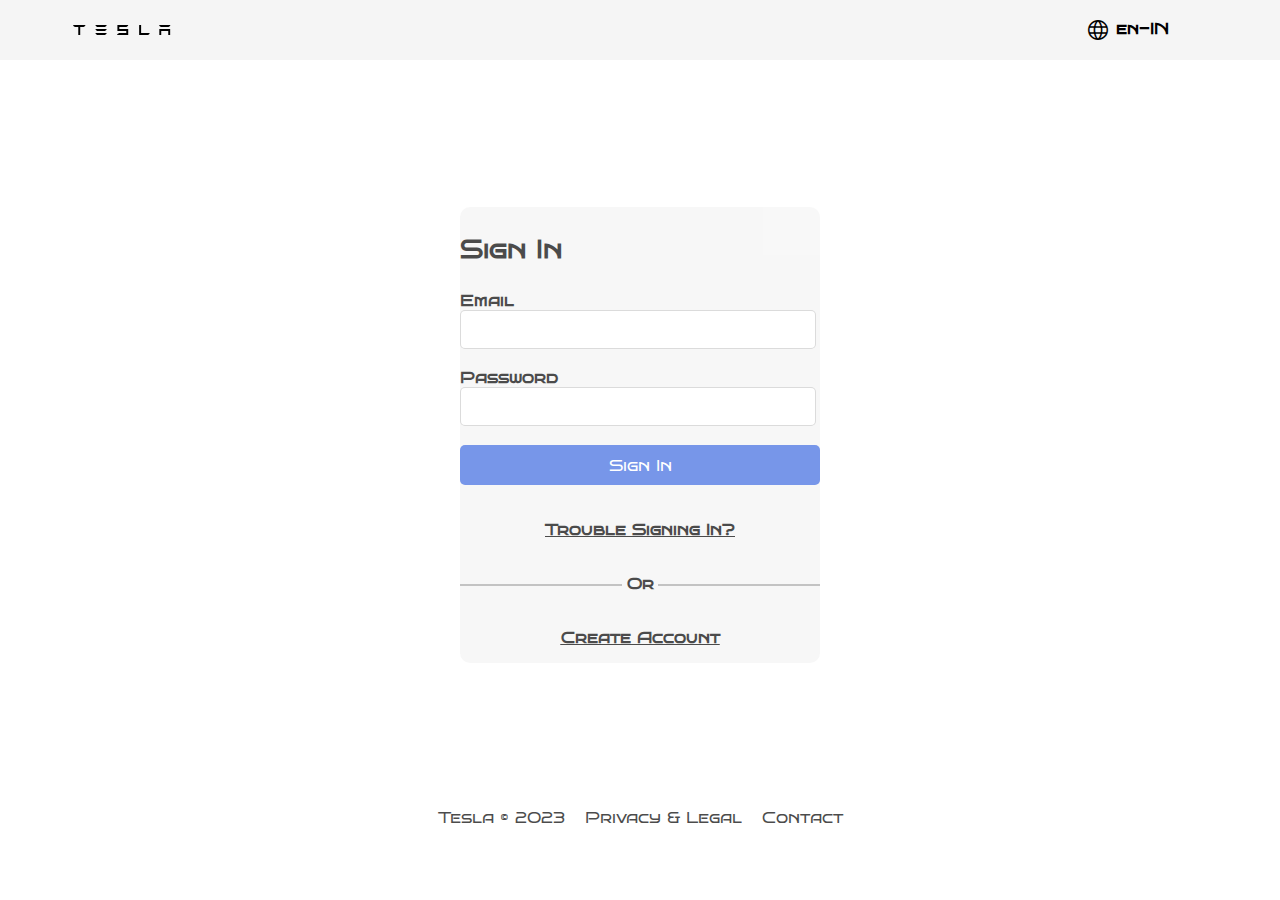
<file: Task-1/account.html>
<!DOCTYPE html>
<html lang="en">
<head>
    <title>Tesla SSO - Sign in</title>
    <link rel="stylesheet" href="account.css">
    <link rel="stylesheet" href="https://fonts.googleapis.com/css2?family=Material+Symbols+Outlined:opsz,wght,FILL,GRAD@20..48,100..700,0..1,-50..200" />
    <link rel="preconnect" href="https://fonts.googleapis.com">
    <link rel="preconnect" href="https://fonts.gstatic.com" crossorigin>
    <link href="https://fonts.googleapis.com/css2?family=Bruno+Ace+SC&display=swap" rel="stylesheet">
    <link rel="icon" type="image/x-icon" href="tesla_logo_icon_169601.png">
</head>
<body>
    <header>
        <nav>
            <div class="one"> 
                <a href="#">
                <svg class="tds-icon tds-icon-logo-wordmark tds-site-logo-icon" viewBox="0 0 342 35" xmlns="http://www.w3.org/2000/svg">
                <path d="M0 .1a9.7 9.7 0 0 0 7 7h11l.5.1v27.6h6.8V7.3L26 7h11a9.8 9.8 0 0 0 7-7H0zm238.6 0h-6.8v34.8H263a9.7 9.7 0 0 0 6-6.8h-30.3V0zm-52.3 6.8c3.6-1 6.6-3.8 7.4-6.9l-38.1.1v20.6h31.1v7.2h-24.4a13.6 13.6 0 0 0-8.7 7h39.9v-21h-31.2v-7h24zm116.2 28h6.7v-14h24.6v14h6.7v-21h-38zM85.3 7h26a9.6 9.6 0 0 0 7.1-7H78.3a9.6 9.6 0 0 0 7 7zm0 13.8h26a9.6 9.6 0 0 0 7.1-7H78.3a9.6 9.6 0 0 0 7 7zm0 14.1h26a9.6 9.6 0 0 0 7.1-7H78.3a9.6 9.6 0 0 0 7 7zM308.5 7h26a9.6 9.6 0 0 0 7-7h-40a9.6 9.6 0 0 0 7 7z" fill="currentColor">
                </path>
                </svg></a>
            </div>
            <div class="two"></div>
            <div class="lang">
                <button class="btn">
                    <span class="material-symbols-outlined">language</span>
                    en-IN
                </button>
            </div>
        </nav>
    </header>
    <div class="account">
        <form name="userinfo" onsubmit="return validate()">
            <p style="font-size: 26px;">Sign In</p>
            Email<br>
            <input type="email" name="email" pattern="[a-z0-9._%+-]+@[a-z0-9.-]+\.[a-z]{2,}$"><br><br>
            Password<br>
            <input type="text" name="password" pattern="(?=.*\d)(?=.*[a-z])(?=.*[A-Z]).{8,}"><br><br>
            <button class="btn" type="submit">Sign In</button><br><br>
            <p class="sign"><a href="#">Trouble Signing In?</a></p><br>
            <div class="or">Or</div><br>
            <p class="sign"><a href="signup.html">Create Account</a></p>
            <!-- <button class="btn1" type="submit">Create Account</button><br><br> -->
        </form>
    </div><br>
    <footer>
        <div class="foot">
            <ul>
                <li><a href="#">Tesla © 2023</a></li>
                <li><a href="#">Privacy & Legal</a></li>
                <li><a href="#">Contact</a></li>
            </ul>
        </div>
    </footer>
    <script src="signin.js"></script>
</body>
</html>
</file>
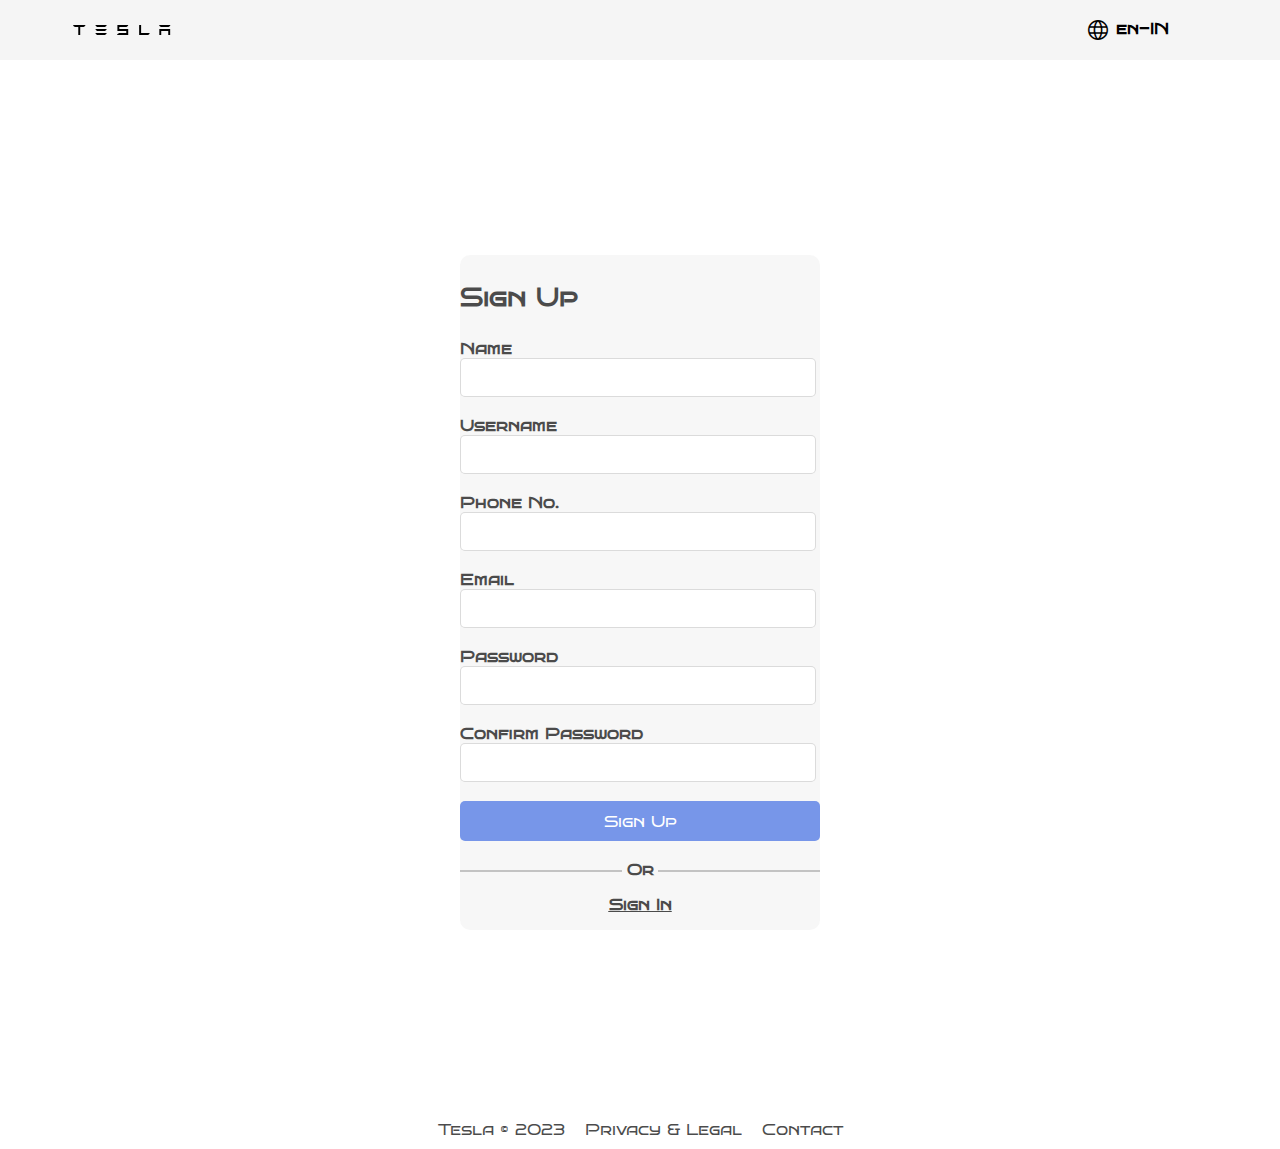
<file: Task-1/signup.html>
<!DOCTYPE html>
<html lang="en">

<head>
    <title>Tesla SSO - Sign Up</title>
    <link rel="stylesheet" href="signup.css">
    <link rel="stylesheet" href="https://fonts.googleapis.com/css2?family=Material+Symbols+Outlined:opsz,wght,FILL,GRAD@20..48,100..700,0..1,-50..200"/>
    <link rel="preconnect" href="https://fonts.googleapis.com">
    <link rel="preconnect" href="https://fonts.gstatic.com" crossorigin>
    <link href="https://fonts.googleapis.com/css2?family=Bruno+Ace+SC&display=swap" rel="stylesheet">
    <link rel="icon" type="image/x-icon" href="tesla_logo_icon_169601.png">  
</head>
<body>
    <header>
        <nav>
            <div class="one"> 
                <a href="#">
                <svg class="tds-icon tds-icon-logo-wordmark tds-site-logo-icon" viewBox="0 0 342 35" xmlns="http://www.w3.org/2000/svg">
                <path d="M0 .1a9.7 9.7 0 0 0 7 7h11l.5.1v27.6h6.8V7.3L26 7h11a9.8 9.8 0 0 0 7-7H0zm238.6 0h-6.8v34.8H263a9.7 9.7 0 0 0 6-6.8h-30.3V0zm-52.3 6.8c3.6-1 6.6-3.8 7.4-6.9l-38.1.1v20.6h31.1v7.2h-24.4a13.6 13.6 0 0 0-8.7 7h39.9v-21h-31.2v-7h24zm116.2 28h6.7v-14h24.6v14h6.7v-21h-38zM85.3 7h26a9.6 9.6 0 0 0 7.1-7H78.3a9.6 9.6 0 0 0 7 7zm0 13.8h26a9.6 9.6 0 0 0 7.1-7H78.3a9.6 9.6 0 0 0 7 7zm0 14.1h26a9.6 9.6 0 0 0 7.1-7H78.3a9.6 9.6 0 0 0 7 7zM308.5 7h26a9.6 9.6 0 0 0 7-7h-40a9.6 9.6 0 0 0 7 7z" fill="currentColor">
                </path>
                </svg></a>
            </div>
            <div class="two"></div>
            <div class="lang">
                <button class="btn">
                    <span class="material-symbols-outlined">language</span>
                    en-IN
                </button>
            </div>
        </nav>
    </header>

    <div class="account">
        <form name="userinfo" onsubmit="return validate()">
            <p style="font-size: 26px;">Sign Up</p>
            Name<br>
            <input type="text" name="name"><br><br>
            Username<br>
            <input type="text" name="username"><br><br>
            Phone No.<br>
            <input type="text" name="phone"><br><br>
            Email<br>
            <input type="email" name ="email" pattern="[a-z0-9._%+-]+@[a-z0-9.-]+\.[a-z]{2,}$"><br><br>
            Password<br>
            <input type="password" name="password" pattern="(?=.*\d)(?=.*[a-z])(?=.*[A-Z]).{8,}"><br><br>
            Confirm Password<br>
            <input type="password" name="confirm" pattern="(?=.*\d)(?=.*[a-z])(?=.*[A-Z]).{8,}"><br><br>

            <button class="btn" id="submit" type="submit">Sign Up</button><br><br>
            <div class="or">Or</div>
            <p class="sign"><a href="account.html">Sign In</a></p>
        </form>
    </div>

    <footer>
        <div class="foot">
            <ul>
                <li><a href="#">Tesla © 2023</a></li>
                <li><a href="#">Privacy & Legal</a></li>
                <li><a href="#">Contact</a></li>
            </ul>
        </div>
    </footer>

    <script src="signup.js"></script>
</body>
</html>
</file>
<file: Task-1/account.css>
body{
    padding: 0;
    margin: 0;
    height: 100vh;
    /* background: url()
    no-repeat center fixed;
    background-size: cover;  */
}
   
header{
    /* border: 2px solid black; */
    position: sticky;
    width: 100%;
    margin-bottom: 0;
    background-color: whitesmoke;
}

nav{
    flex: 100%;
    display: flex;   
}

.one{
    /* border:2px solid red; */
    width: 20%;
    display: flex;
    justify-content: center;
    /* opacity: .7; */
    /* padding-top: 10px; */
}

.one svg{
    width: 40%;
    color: black;
}

.one a{
    /* border: 2px solid orangered; */
    display: flex;  
    justify-content: center;
}

.two{
    /* border:2px solid blue; */
    flex: 60%;
    display: flex;
}

.lang{
    /* border: 2px solid darkblue; */
    display: flex;
    flex: 20%;
    flex-flow: wrap;
    justify-content: end;
    padding: 30px;
    margin: 0;
    font-family: 'Bruno Ace SC', cursive;
    transition: background-color .40s ease;
}

.material-symbols-outlined {
    /* border: 2px solid black; */
    font-variation-settings:
    'FILL' 0,
    'wght' 400,
    'GRAD' 0,
    'opsz' 48;
    color: black;
    vertical-align: middle;
}

.lang .btn{
    /* border: 2px solid red; */
    position: absolute;
    transform: translate(-50%, -50%);
    -ms-transform: translate(-50%, -50%);
    background-color: transparent;
    font-family: 'Bruno Ace SC', cursive;
    color: black;
    font-size: 16px;
    padding: 10px 20px;
    border: none;
    cursor: pointer;
    border-radius: 5px;
    justify-content: center;
    align-items: center;
    font-weight: bold;
}

.lang .btn:hover{
    background-color: lightgray;
}

.lang .btn::before{
    content: "";
    position: absolute;
    bottom: 0;
    left: 0;
    width: 0;
    height: 2px;
    transition: .4s ease-in-out;
    background-color: rgba(0,0,0,.9);
}
  
.lang .btn:hover:before{
    width: 100%;
}

.account{
    /* border: 2px solid black; */
    display: flex;
    flex-wrap: wrap;
    justify-content: center;
    height: 80vh;
    align-items: center;
    font-weight: bold;
    padding-top: 15px;
}

.account form{
    background-color: whitesmoke;
    border-radius: 10px;
    /* border: 2px solid red; */
    justify-content: center;
    align-items: center; 
    font-family: 'Bruno Ace SC', cursive;
    opacity: .7;
}

.account form input{
    position: relative;
    /* background-color: whitesmoke; */
    color: black;
    font-size: 1.2em;
    border-radius: 5px;
    justify-content: center;
    vertical-align: middle;
    text-align: center;
    height: 35px;
    width: 350px;
    border: 1px solid rgb(0, 0, 0,.2);
    font-family: 'Bruno Ace SC', cursive;
    font-family: 'Poppins', sans-serif;
}

.account .sign {
    text-align: center;
    text-decoration: underline;
}

.account .sign a{
    color: black;
}

.or::before{
    content: "";
    position: absolute;
    background-color: black;
    height: 2px;
    width: 45%;
    left: 0;
    top: 50%;
    opacity: .3;
}

.account .or{
    position: relative;
    text-align: center;
}

.or::after{
    content: "";
    position: absolute;
    background-color: black;
    height: 2px;
    width: 45%;
    right: 0;
    top: 50%;
    opacity: .3;
}

.account form input:focus{
    outline: none;
}
.account .btn{
    /* background-color: transparent; */
    font-family: 'Bruno Ace SC', cursive;
    color: white;
    background-color: #3e6ae1;
    font-size: 16px;
    cursor: pointer;
    border-radius: 5px;
    justify-content: center;
    text-align: center;
    height: 40px;
    width: 360px;
    border: none;
}

.account .btn:hover{
    background-color: #6e8eee;
}

.account .btn1{
    /* border: 2px solid red; */
    background-color: transparent;
    font-family: 'Bruno Ace SC', cursive;
    color: black;
    background-color: whitesmoke;
    font-size: 16px;
    cursor: pointer;
    border-radius: 5px;
    justify-content: center;
    text-align: center;
    height: 40px;
    width: 360px;
    border: 1px solid rgb(0, 0, 0,.5);
    font-weight: bold;
    opacity: .7;
}

.account .btn1:hover{
    background-color: lightgrey;
}

footer{
    /* border: 2px solid red; */
    width: 100%;
    display: flex;
    flex-wrap: wrap;
    position: relative;
    left: 0;
    bottom: 15px;
    margin: 0;
    margin-bottom: 20px;
}

.foot{
    flex: 100%;
    display: flex;
    flex-wrap: wrap;
    justify-content: center;
    text-align: center;
    font-family: 'Bruno Ace SC', cursive;
}

.foot ul{
    display: flex;
    flex-flow: wrap row;
    padding: 0;
    margin: 0;
    list-style: none;
}

.foot ul li{
    /* border: 2px solid black; */
    display: block;
}

.foot ul li a{
    /* border: 2px solid red; */
    display: block;
    flex-wrap: wrap;
    color: black;
    margin: 10px;
    text-align: center;
    text-decoration: none;
    border-radius: 5px;
    transition: background-color .40s ease;
    opacity: .7;
    position: relative;
}

.foot ul li a::before{
    content: "";
    position: absolute;
    bottom: 0;
    left: 0;
    width: 0;
    height: 2px;  
    transition: .4s ease-in-out;
    background-color: rgba(0,0,0,.9);
}

.foot ul li a:hover:before{
    width: 100%;
}
</file>
<file: Task-1/signup.css>
body{
    padding: 0;
    margin: 0;
    height: 100vh;
    /* background: url()
    no-repeat center fixed;
    background-size: cover;  */
}
   
header{
    /* border: 2px solid black; */
    position: sticky;
    width: 100%;
    margin-bottom: 0;
    background-color: whitesmoke;
}

nav{
    flex: 100%;
    display: flex;   
}

.one{
    /* border:2px solid red; */
    width: 20%;
    display: flex;
    justify-content: center;
    /* opacity: .7; */
    /* padding-top: 10px; */
}

.one svg{
    width: 40%;
    color: black;
}

.one a{
    /* border: 2px solid orangered; */
    display: flex;  
    justify-content: center;
}

.two{
    /* border:2px solid blue; */
    flex: 60%;
    display: flex;
}

.lang{
    /* border: 2px solid darkblue; */
    display: flex;
    flex: 20%;
    flex-flow: wrap;
    justify-content: end;
    padding: 30px;
    margin: 0;
    font-family: 'Bruno Ace SC', cursive;
    transition: background-color .40s ease;
}

.material-symbols-outlined {
    /* border: 2px solid black; */
    font-variation-settings:
    'FILL' 0,
    'wght' 400,
    'GRAD' 0,
    'opsz' 48;
    color: black;
    vertical-align: middle;
}

.lang .btn{
    /* border: 2px solid red; */
    position: absolute;
    transform: translate(-50%, -50%);
    -ms-transform: translate(-50%, -50%);
    background-color: transparent;
    font-family: 'Bruno Ace SC', cursive;
    color: black;
    font-size: 16px;
    padding: 10px 20px;
    border: none;
    cursor: pointer;
    border-radius: 5px;
    justify-content: center;
    align-items: center;
    font-weight: bold;
}

.lang .btn:hover{
    background-color: lightgray;
}

.lang .btn::before{
    content: "";
    position: absolute;
    bottom: 0;
    left: 0;
    width: 0;
    height: 2px;
    transition: .4s ease-in-out;
    background-color: rgba(0,0,0,.9);
}
  
.lang .btn:hover:before{
    width: 100%;
}

.account{
    /* border: 2px solid black; */
    display: flex;
    flex-wrap: wrap;
    justify-content: center;
    height: 115vh;
    align-items: center;
    font-weight: bold;
    padding-top: 15px;
}

.account form{
    background-color: whitesmoke;
    border-radius: 10px;
    /* border: 2px solid red; */
    justify-content: center;
    align-items: center; 
    font-family: 'Bruno Ace SC', cursive;
    opacity: .7;
}

.account form input{
    position: relative;
    /* background-color: whitesmoke; */
    color: black;
    font-size: 1.2em;
    border-radius: 5px;
    justify-content: center;
    vertical-align: middle;
    text-align: center;
    height: 35px;
    width: 350px;
    border: 1px solid rgb(0, 0, 0,.2);
    font-family: 'Bruno Ace SC', cursive;
    font-family: 'Poppins', sans-serif;
}

.account .sign {
    text-align: center;
    text-decoration: underline;
}

.account .sign a{
    color: black;
}

.or::before{
    content: "";
    position: absolute;
    background-color: black;
    height: 2px;
    width: 45%;
    left: 0;
    top: 50%;
    opacity: .3;
}

.account .or{
    position: relative;
    text-align: center;
}

.or::after{
    content: "";
    position: absolute;
    background-color: black;
    height: 2px;
    width: 45%;
    right: 0;
    top: 50%;
    opacity: .3;
}

.account form input:focus{
    outline: none;
}
.account .btn{
    /* background-color: transparent; */
    font-family: 'Bruno Ace SC', cursive;
    color: white;
    background-color: #3e6ae1;
    font-size: 16px;
    cursor: pointer;
    border-radius: 5px;
    justify-content: center;
    text-align: center;
    height: 40px;
    width: 360px;
    border: none;
}

.account .btn:hover{
    background-color: #6e8eee;
}

.account .btn1{
    /* border: 2px solid red; */
    background-color: transparent;
    font-family: 'Bruno Ace SC', cursive;
    color: black;
    background-color: whitesmoke;
    font-size: 16px;
    cursor: pointer;
    border-radius: 5px;
    justify-content: center;
    text-align: center;
    height: 40px;
    width: 360px;
    border: 1px solid rgb(0, 0, 0,.5);
    font-weight: bold;
    opacity: .7;
}

.account .btn1:hover{
    background-color: lightgrey;
}

footer{
    /* border: 2px solid red; */
    width: 100%;
    display: flex;
    flex-wrap: wrap;
    position: relative;
    left: 0;
    bottom: 0px;
    margin: 0;
    margin-bottom: 20px;
}

.foot{
    flex: 100%;
    display: flex;
    flex-wrap: wrap;
    justify-content: center;
    text-align: center;
    font-family: 'Bruno Ace SC', cursive;
}

.foot ul{
    display: flex;
    flex-flow: wrap row;
    padding: 0;
    margin: 0;
    list-style: none;
}

.foot ul li{
    /* border: 2px solid black; */
    display: block;
}

.foot ul li a{
    /* border: 2px solid red; */
    display: block;
    flex-wrap: wrap;
    color: black;
    margin: 10px;
    text-align: center;
    text-decoration: none;
    border-radius: 5px;
    transition: background-color .40s ease;
    opacity: .7;
    position: relative;
}

.foot ul li a::before{
    content: "";
    position: absolute;
    bottom: 0;
    left: 0;
    width: 0;
    height: 2px;  
    transition: .4s ease-in-out;
    background-color: rgba(0,0,0,.9);
}

.foot ul li a:hover:before{
    width: 100%;
}
</file>
